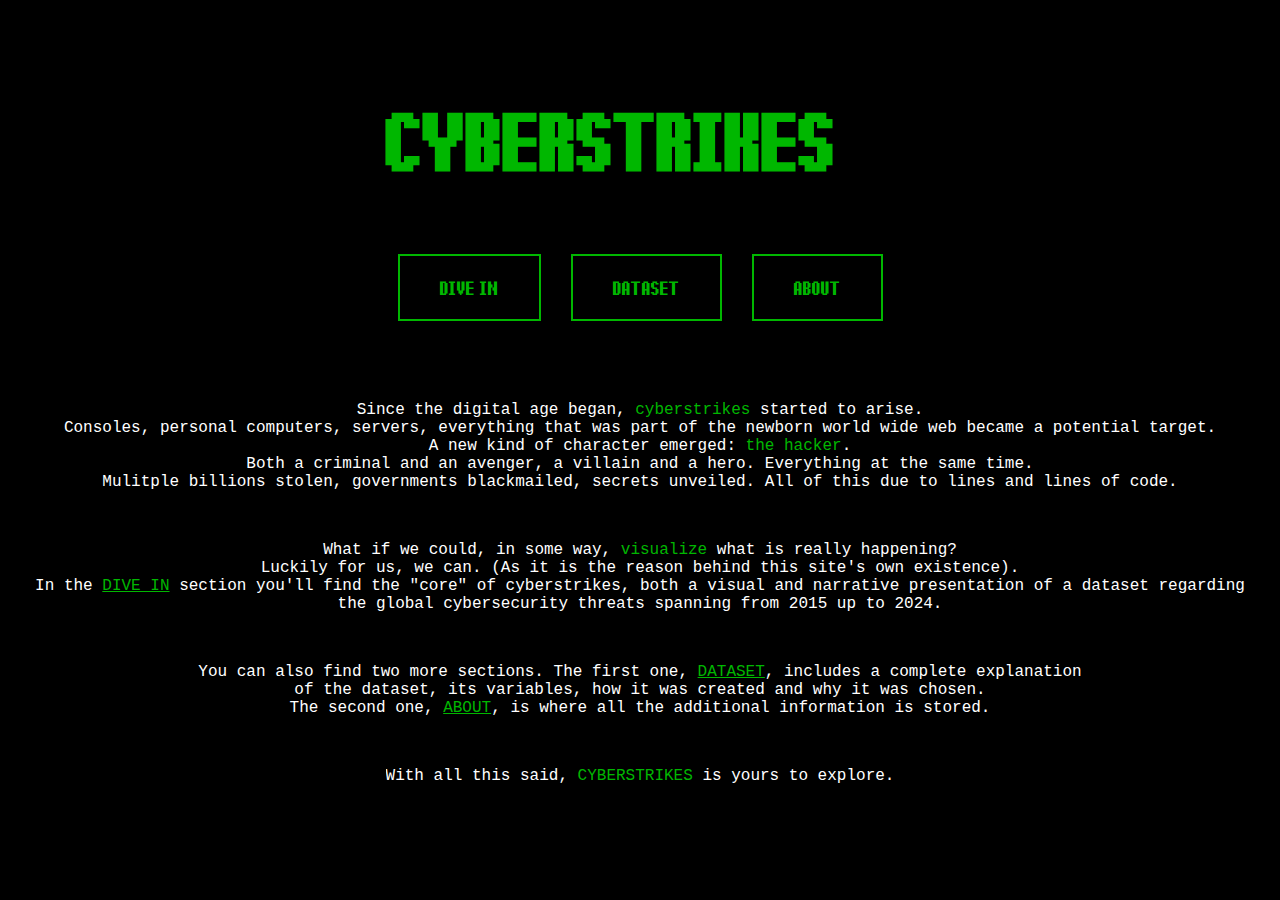
<file: index.html>
<!DOCTYPE html>​
<html>​

<head>​
    <link rel="stylesheet" href="Stile.css">
</head>​

<body>​
<h1>
    <a href="PaginaDH.html" class="title-link">
    CYBERSTRIKES<span class="dot">.</span><span class="dot">.</span><span class="dot">.</span>
    </a>
</h1>

<div class="menu-container">
    <a href="DiveIn.html" class="box">DIVE IN</a>
    
    <a href="Dataset.html" class="box">DATASET</a>
    
    <a href="About.html" class="box">ABOUT</a>
</div>

<div class="top">
    <p class="typewriter"> Since the digital age began, <span id="evidenzia">cyberstrikes</span> started to arise. <br>
     Consoles, personal computers, servers, everything that was part of the newborn world wide web became a potential target. <br>
     A new kind of character emerged: <span id="evidenzia">the hacker</span>. <br>
     Both a  criminal and an avenger, a villain and a hero. Everything at the same time. <br>
     Mulitple billions stolen, governments blackmailed, secrets unveiled. All of this due to lines and lines of code. </p>
</div>

<div class="margin">
    <p class="typewriter"> What if we could, in some way, <span id="evidenzia">visualize</span> what is really happening? <br>
     Luckily for us, we can. (As it is the reason behind this site's own existence). <br>
     In the <a href="DiveIn.html" id="evidenzia"> DIVE IN</a> section you'll find the "core" of cyberstrikes, both a visual and narrative presentation of a dataset regarding <br> 
     the global cybersecurity threats spanning from 2015 up to 2024.</p>
</div>

<div class="margin">
    <p class="typewriter"> You can also find two more sections. The first one, <a href="Dataset.html" id="evidenzia"> DATASET</a>, includes a complete explanation <br>
     of the dataset, its variables, how it was created and why it was chosen. <br>
     The second one, <a href="About.html" id="evidenzia"> ABOUT</a>, is where all the additional information is stored.</p>
</div>

<div class="margin">
    <p class="typewriter"> With all this said, <span id="evidenzia"> CYBERSTRIKES</span> is yours to explore.</p>
</div>

<script>
    const links = document.querySelectorAll('a');

    links.forEach(link => {
        link.addEventListener('click', function(e) {
        
            if(this.hostname === window.location.hostname && this.getAttribute('href').charAt(0) !== '#') {
                e.preventDefault();
                const destinazione = this.href;

                
                document.body.classList.add('system-failure');

                
                setTimeout(() => {
                    window.location.href = destinazione;
                }, 800);
            }
        });
    });
</script>
</body>
</html>
</file>
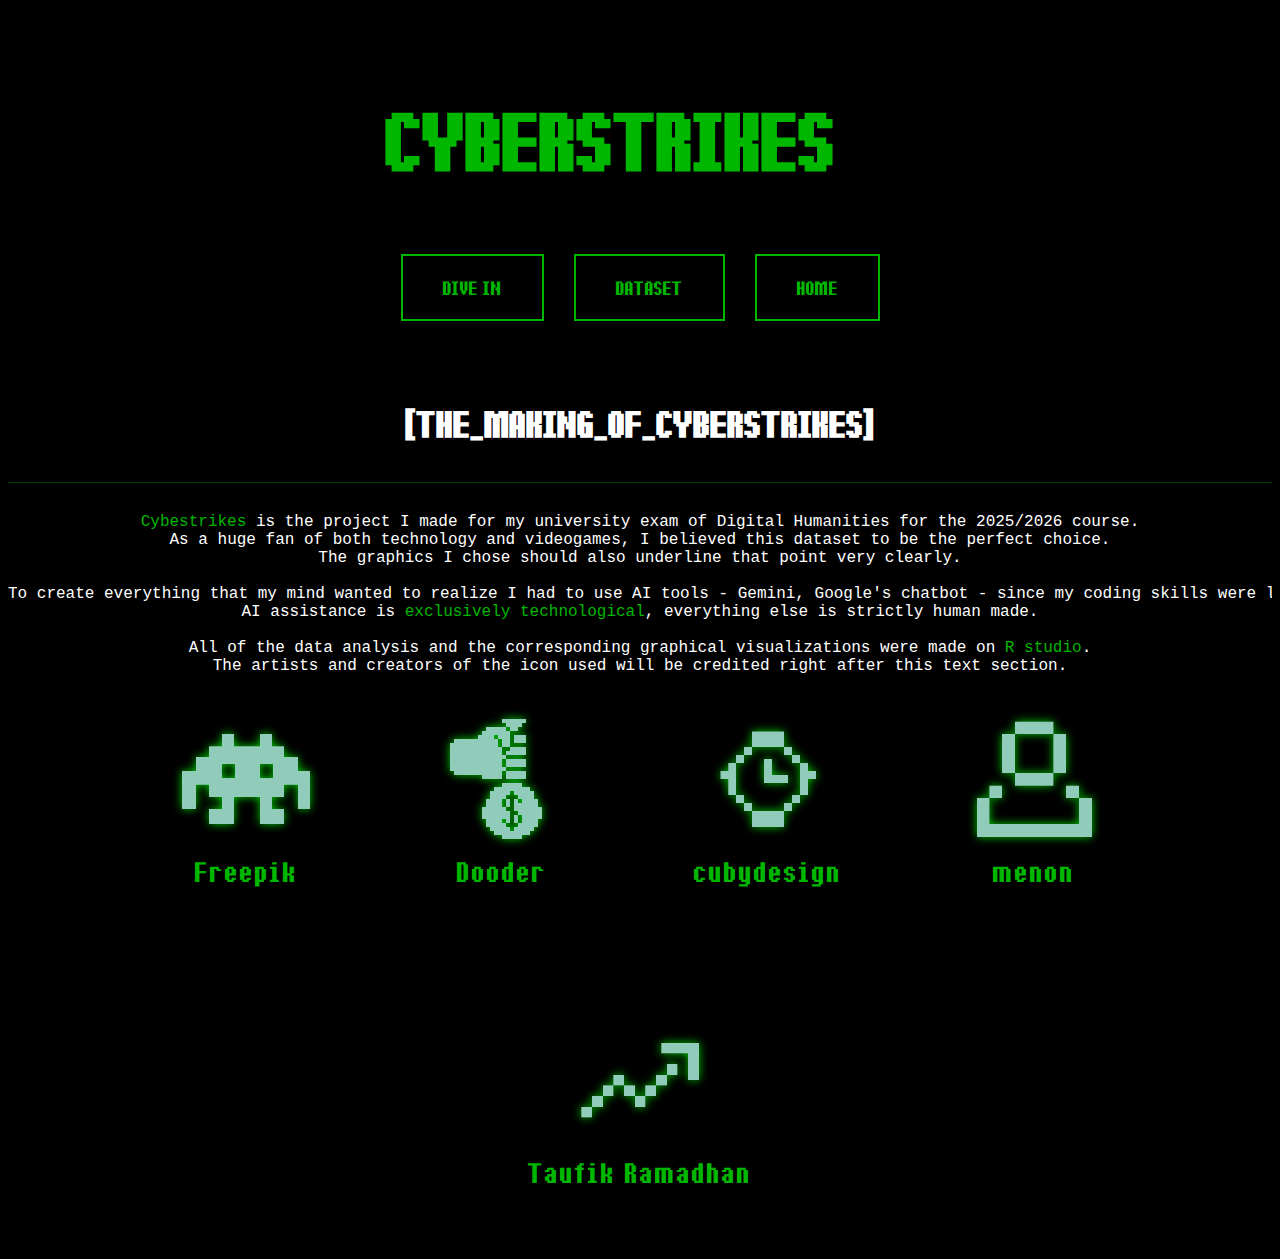
<file: About.html>
<!DOCTYPE html>​
<html>​

<head>​
    <link rel="stylesheet" href="Stile.css">
</head>​

<body>​
<h1>
    <a href="index.html" class="title-link">
    CYBERSTRIKES<span class="dot">.</span><span class="dot">.</span><span class="dot">.</span>
    </a>
</h1>

<div class="menu-container">
    <a href="DiveIn.html" class="box">DIVE IN</a>
    
    <a href="Dataset.html" class="box">DATASET</a>
    
    <a href="index.html" class="box">HOME</a>
</div>

<div class="section-title">
    <h2>[THE_MAKING_OF_CYBERSTRIKES]</h2>
</div>

<div class="top">
    <p class="typewriter"> <span id="evidenzia">Cybestrikes</span> is the project I made for my university exam of Digital Humanities for the 2025/2026 course. <br>
        As a huge fan of both technology and videogames, I believed this dataset to be the perfect choice. <br>
        The graphics I chose should also underline that point very clearly. <br><br>
        To create everything that my mind wanted to realize I had to use AI tools - Gemini, Google's chatbot -  since my coding skills were lacking. <br>
        AI assistance is <span id="evidenzia"> exclusively technological</span>, everything else is strictly human made. <br><br>
        All of the data analysis and the corresponding graphical visualizations were made on <span id="evidenzia"> R studio</span>. <br>
        The artists and creators of the icon used will be credited right after this text section. <br> </p>
</div>

<div class="icon-links-container">
    <a href="https://www.flaticon.com/free-icons/alien" class="icon-link">
        <img src="Icons/alien-space-character-of-pixels-for-a-game.png" alt="Icona 1" class="pixel-nav-icon">
        <span class="icon-label">Freepik</span>
    </a>
    
    <a href="https://www.flaticon.com/free-icons/pixel" class="icon-link">
        <img src="Icons/money-bag (2).png" alt="Icona 2" class="pixel-nav-icon">
        <span class="icon-label">Dooder</span>
    </a>
    
    <a href="https://www.flaticon.com/free-icons/pixels" class="icon-link">
        <img src="Icons/clock.png" alt="Icona 3" class="pixel-nav-icon">
        <span class="icon-label">cubydesign</span>
    </a>
    
    <a href="https://www.flaticon.com/free-icons/pixel" class="icon-link">
        <img src="Icons/person.png" alt="Icona 4" class="pixel-nav-icon">
        <span class="icon-label">menon</span>
    </a>
    
    <a href="https://www.flaticon.com/free-icons/pixel" class="icon-link">
        <img src="Icons/up-arrow.png" alt="Icona 5" class="pixel-nav-icon">
        <span class="icon-label">Taufik Ramadhan</span>
    </a>
</div>

<script>
    const links = document.querySelectorAll('a');

    links.forEach(link => {
        link.addEventListener('click', function(e) {
        
            if(this.hostname === window.location.hostname && this.getAttribute('href').charAt(0) !== '#') {
                e.preventDefault();
                const destinazione = this.href;

                
                document.body.classList.add('system-failure');

                
                setTimeout(() => {
                    window.location.href = destinazione;
                }, 800);
            }
        });
    });
</script>
</body>

</html>
</file>
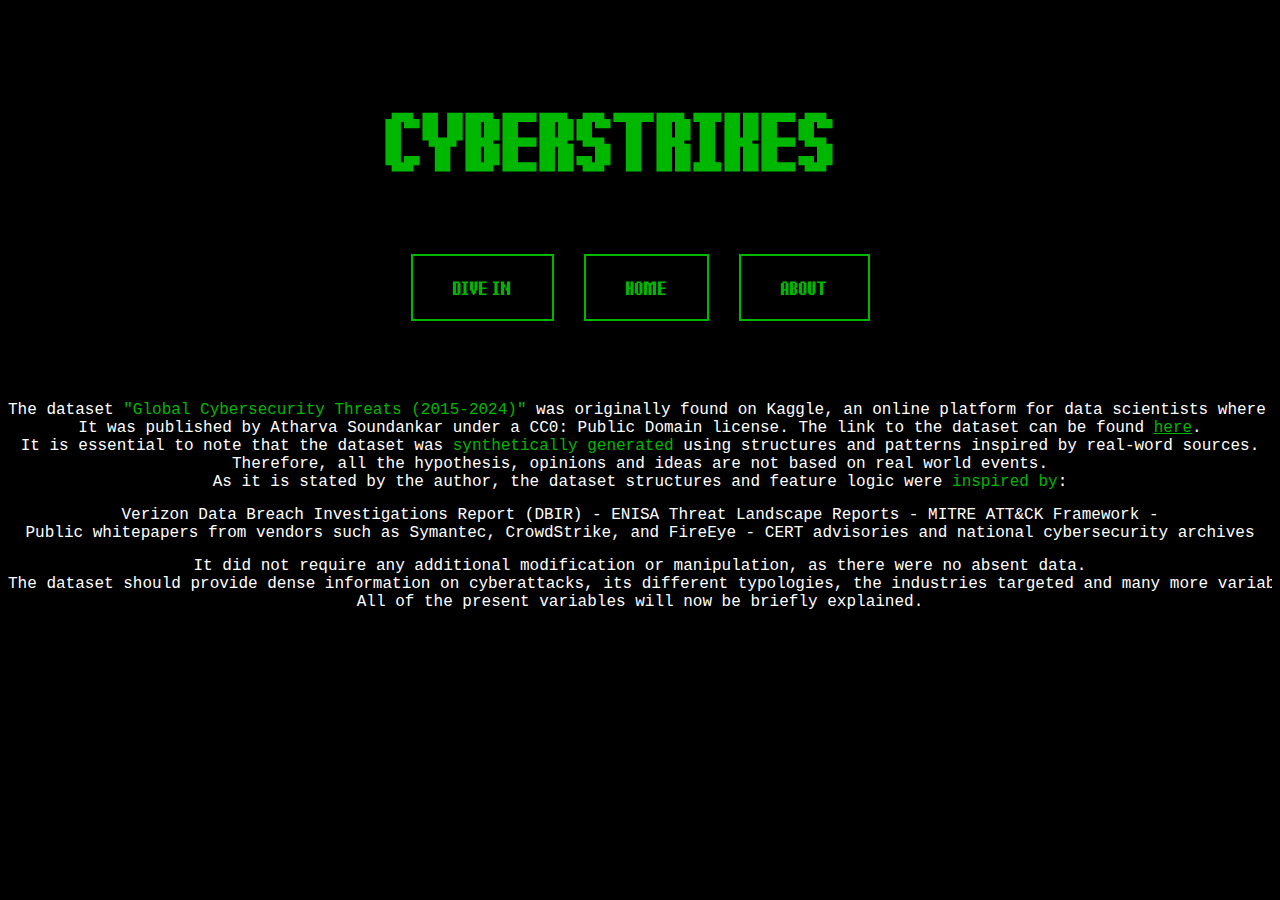
<file: Dataset.html>
<!DOCTYPE html>​
<html>

<head>​
    <link rel="stylesheet" href="Stile.css">
</head>​

<body>​
<h1>
    <a href="PaginaDH.html" class="title-link">
    CYBERSTRIKES<span class="dot">.</span><span class="dot">.</span><span class="dot">.</span>
    </a>
</h1>

<div class="menu-container">
    <a href="DiveIn.html" class="box">DIVE IN</a>
    
    <a href="index.html" class="box">HOME</a>
    
    <a href="About.html" class="box">ABOUT</a>
</div>

<div class="top">
    <p class="typewriter"> The dataset <span id="evidenzia"> "Global Cybersecurity Threats (2015-2024)"</span> was originally
        found on Kaggle, an online platform for data scientists where dataset are shared and debated. <br>
        It was published by Atharva Soundankar under a CC0: Public Domain license. 
        The link to the dataset can be found <a href="https://www.kaggle.com/datasets/atharvasoundankar/global-cybersecurity-threats-2015-2024" id="evidenzia"> here</a>. <br>
        It is essential to note that the dataset was <span id="evidenzia"> synthetically generated </span> using structures and patterns inspired by real-word sources. <br>
        Therefore, all the hypothesis, opinions and ideas are not based on real world events. <br>
        As it is stated by the author, the dataset structures and feature logic were <span id="evidenzia"> inspired by</span>: 
    </p>
</div>

<div style="margin-top: 15px; margin-bottom: 15px;">
    <p class="typewriter"> Verizon Data Breach Investigations Report (DBIR) - ENISA Threat Landscape Reports - MITRE ATT&CK Framework - <br>
        Public whitepapers from vendors such as Symantec, CrowdStrike, and FireEye - CERT advisories and national cybersecurity archives</p>
</div>

<div class="top">
    <p class="typewriter"> It did not require any additional modification or manipulation, as there were no absent data. <br>
        The dataset should provide dense information on cyberattacks, its different typologies, the industries targeted and many more variables. <br>
        All of the present variables will now be briefly explained. </p>
</div>

<div class="glossary-grid">
    
    <div class="word-item">
        COUNTRY
        <span class="popup"> The country in which the attack occurred. <br>
        Those are: Australia, Brazil, China, France, Germany, India, Japan, Russia, UK and USA.</span>
    </div>

    <div class="word-item">
        YEAR
        <span class="popup"> The year in which the attack occurred, ranging from 2015 up to 2024.</span>
    </div>

    <div class="word-item">
        ATTACK TYPE
        <span class="popup"> What method of attack was used. 
        Those can be: DDoS, Malware, Man-in-the-Middle, Phishing, Ransomware, SQL Injection.</span>
    </div>

    <div class="word-item">
        TARGET INDUSTRY
        <span class="popup">The industry the attack was directed to. 
        Those are: Banking, Education, Government, Healthcare, IT, Retail and Telecommunications.</span>
    </div>

    <div class="word-item">
        FINANCIAL LOSS
        <span class="popup"> The estimated financial loss in millions. 
            In can range between 0.5 and 100 millions.</span>
    </div>

    <div class="word-item">
        AFFECTED USERS
        <span class="popup"> The number of affected users. From 424 up to 1 million.</span>
    </div>

    <div class="word-item">
        ATTACK SOURCE
        <span class="popup"> The origin of the attack. It can be: Hacker group,
            Insider, Nation-state and Unknown. 
        </span>
    </div>

    <div class="word-item">
        SECURITY VULNERABILITY
        <span class="popup"> The vunlerability of the system exploited.
            It can be: Social Engineering, Unpatched Software, Weak Passwords, Zero-day.
        </span>
    </div>

    <div class="word-item">
        DEFENSE MECHANISM
        <span class="popup"> The cyberdefense strategy applied against the attack.
            Those are: AI-based Detection, Antivirus, Encryption, Firewall and VPN.
        </span>
    </div>

    <div class="word-item">
        RESOLUTION TIME
        <span class="popup"> The time, expressed in hours, it took to solve the problem. 
            It can range from 1 up to 72 hours. </span>
    </div>

</div>

<script>
    const links = document.querySelectorAll('a');

    links.forEach(link => {
        link.addEventListener('click', function(e) {
        
            if(this.hostname === window.location.hostname && this.getAttribute('href').charAt(0) !== '#') {
                e.preventDefault();
                const destinazione = this.href;

                
                document.body.classList.add('system-failure');

                
                setTimeout(() => {
                    window.location.href = destinazione;
                }, 800);
            }
        });
    });
</script>
</body>

</html>
</file>
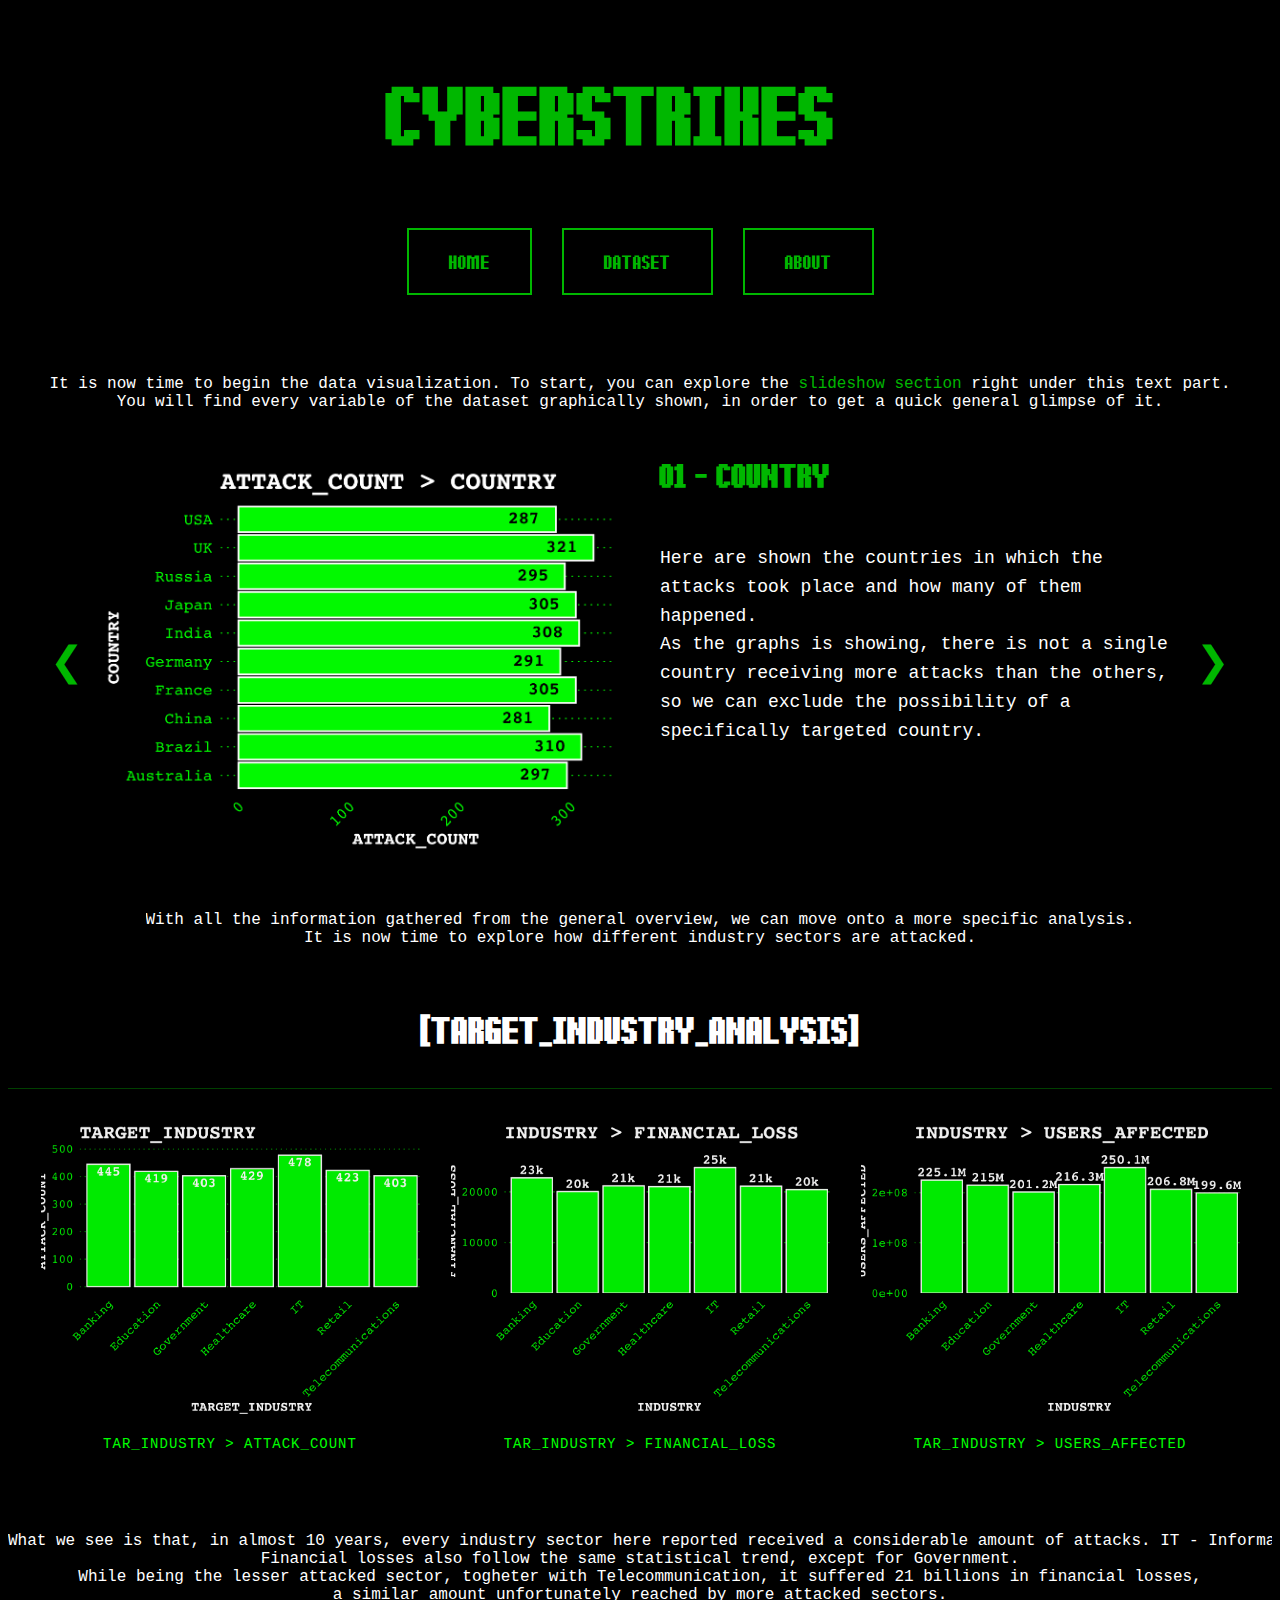
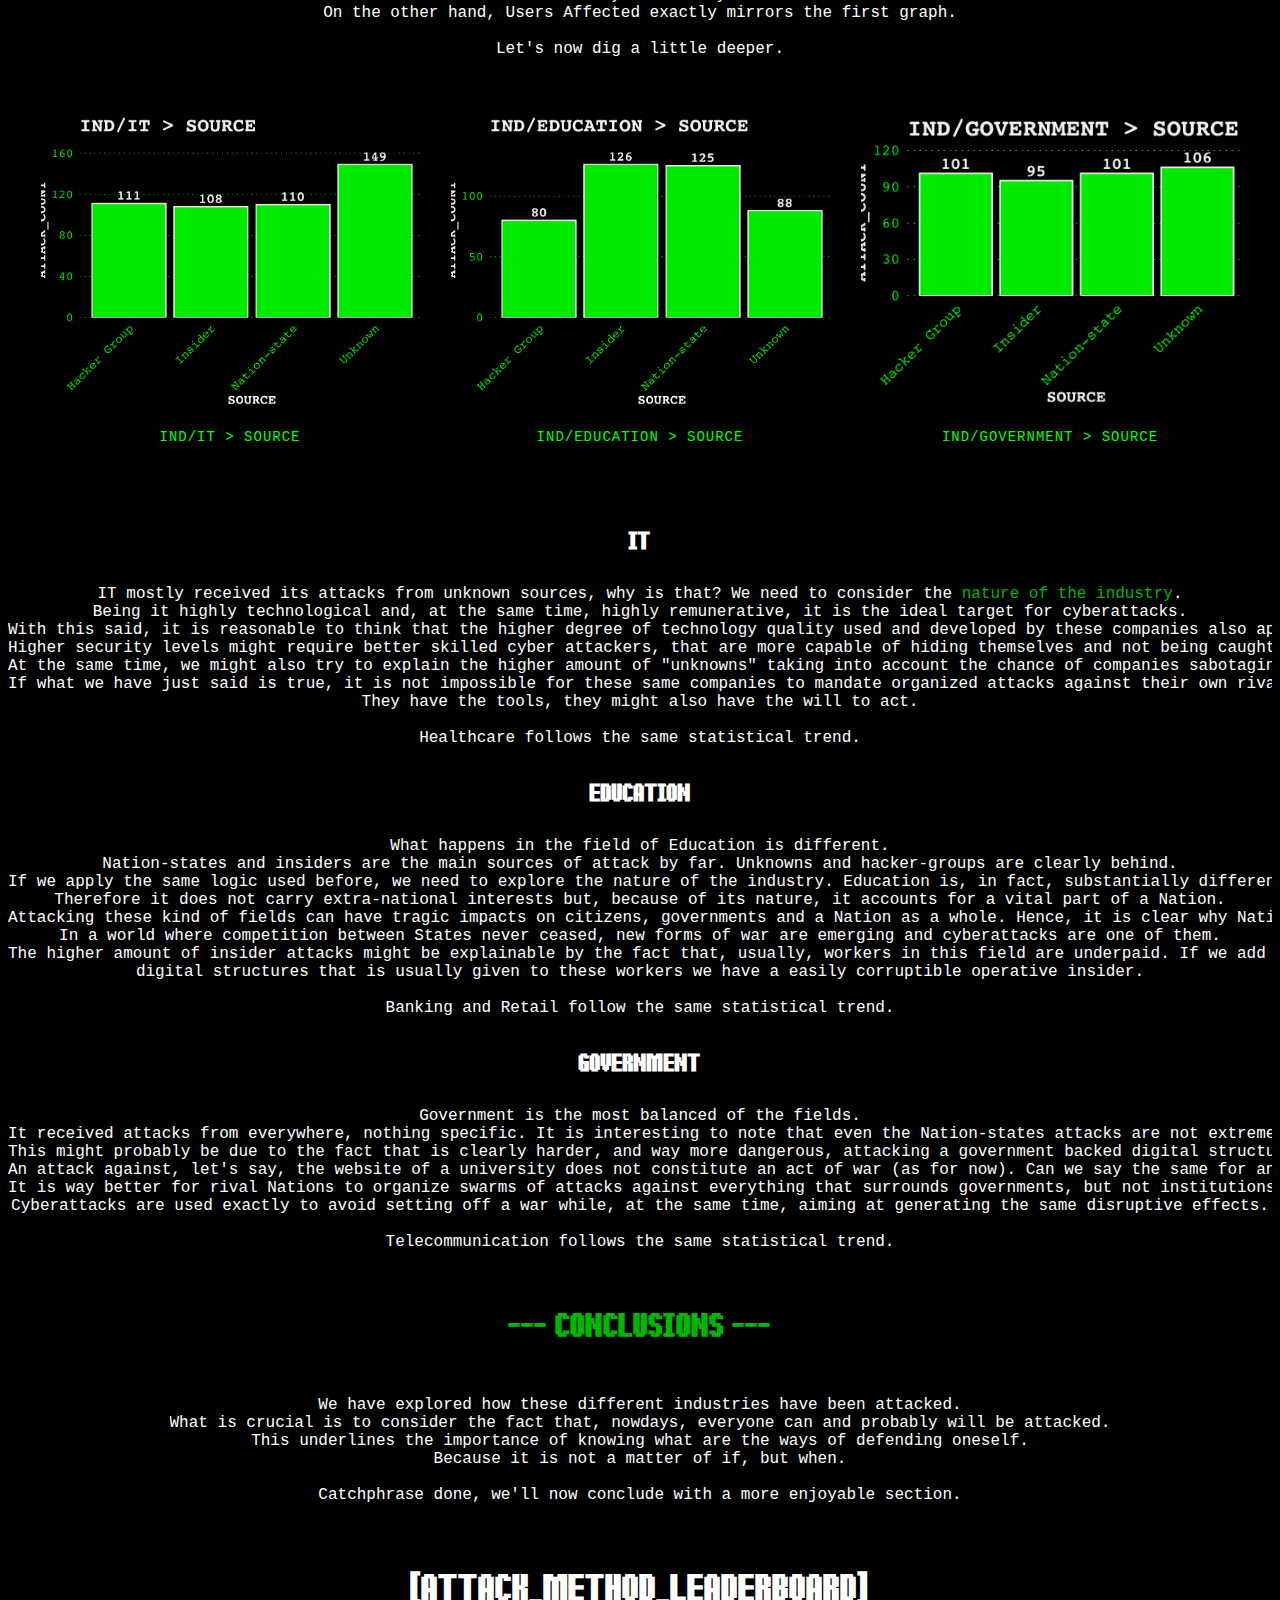
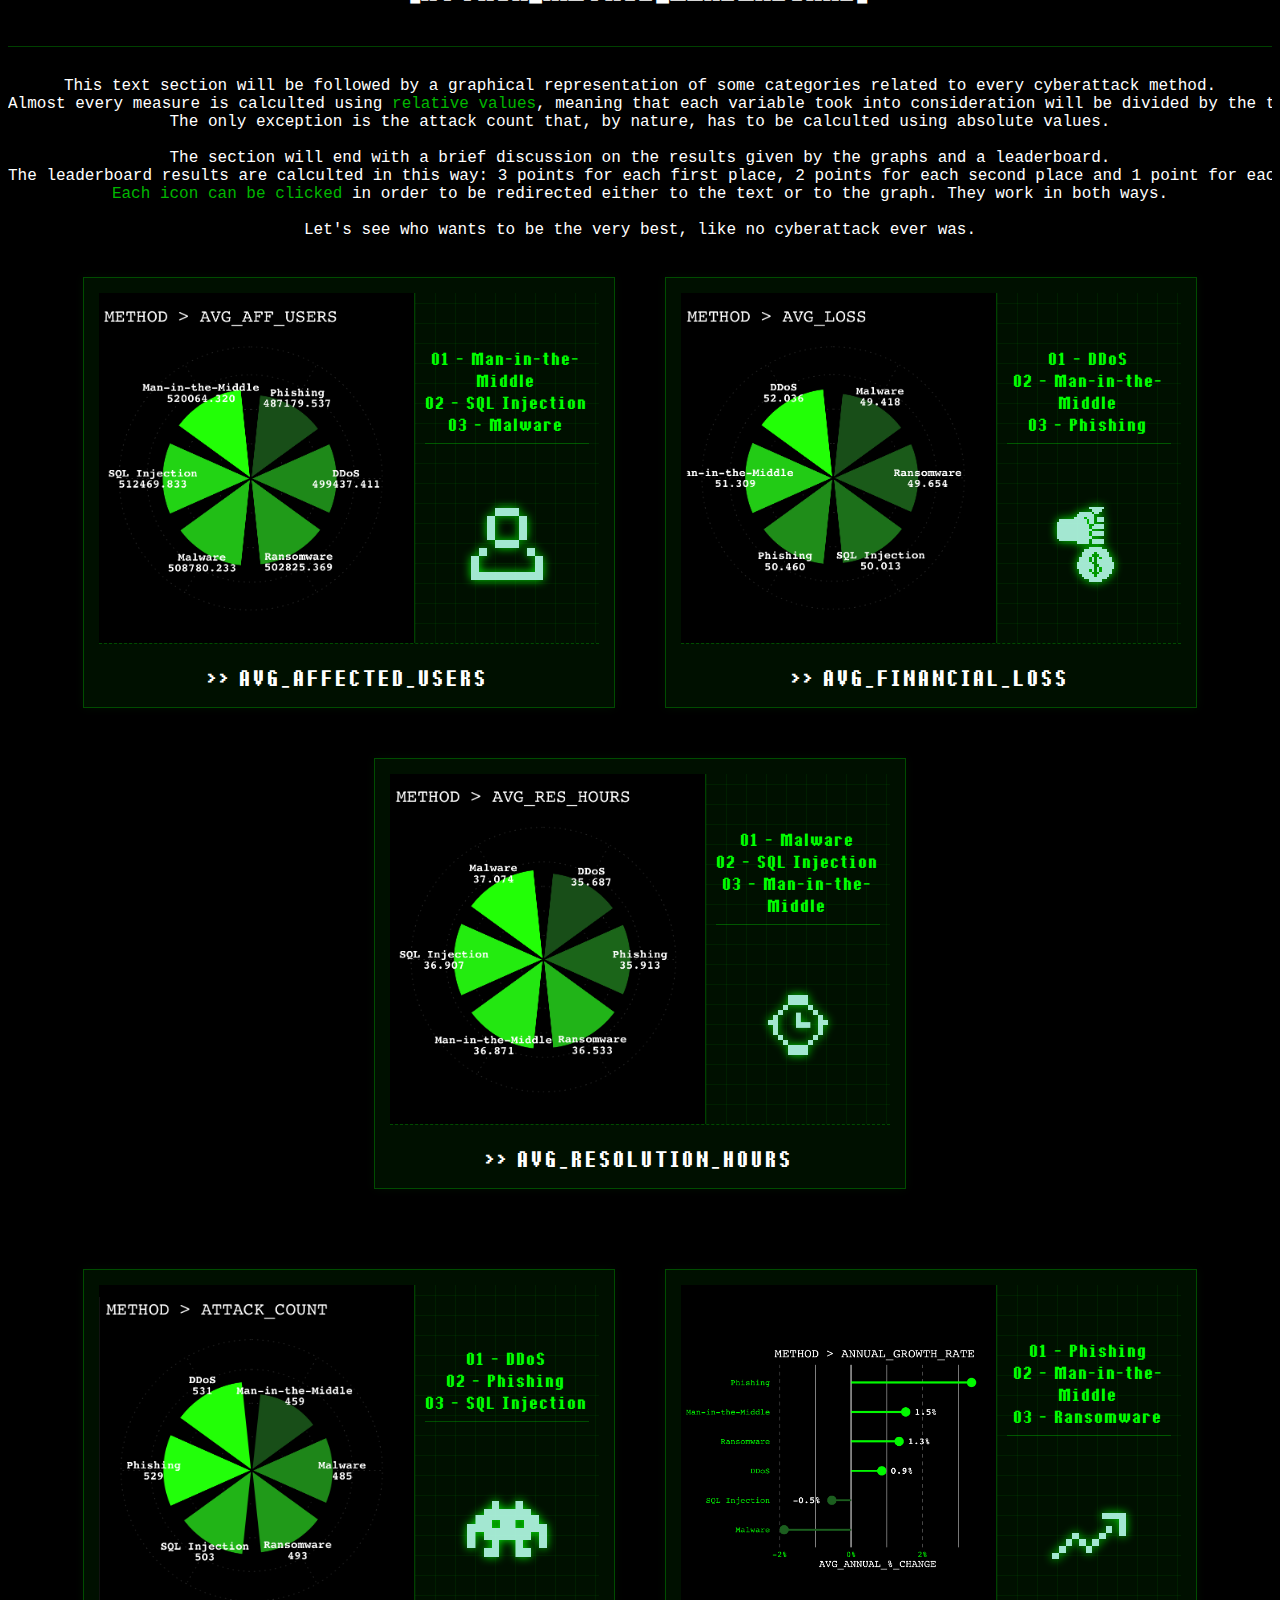
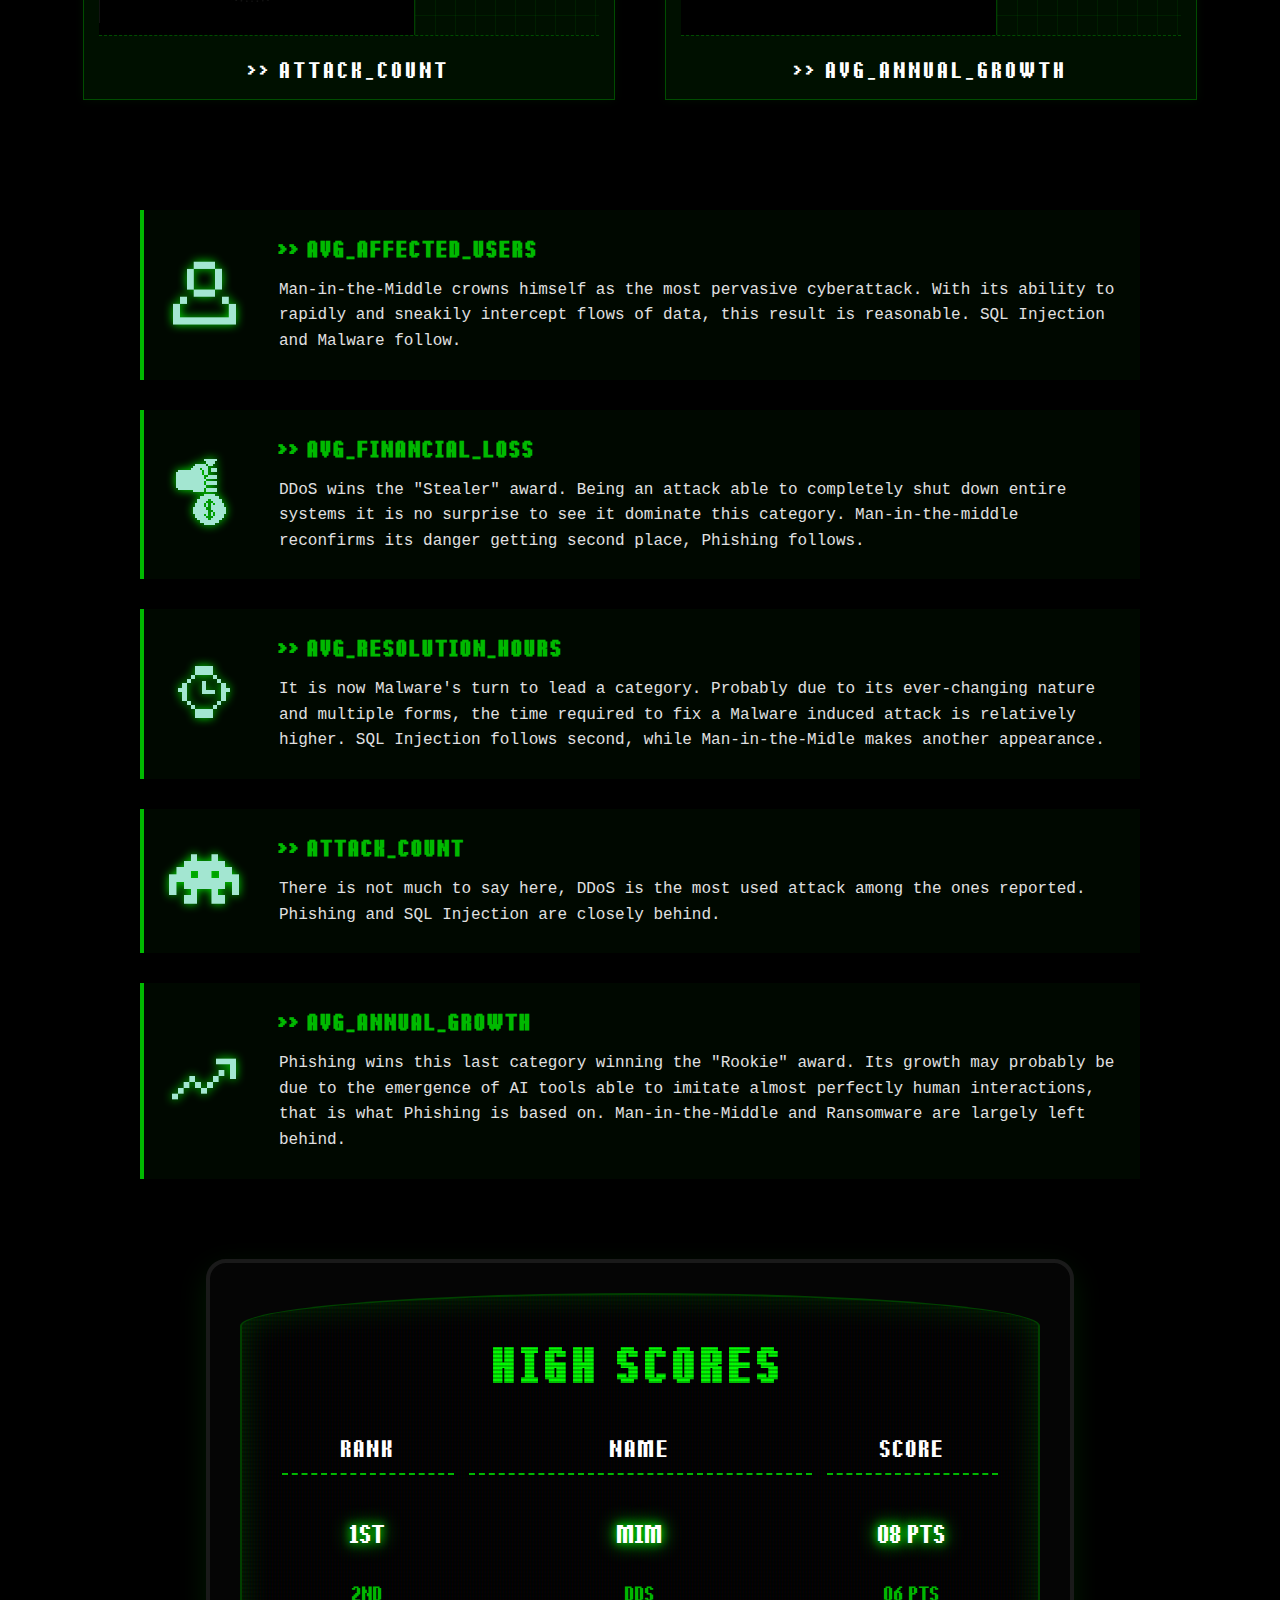
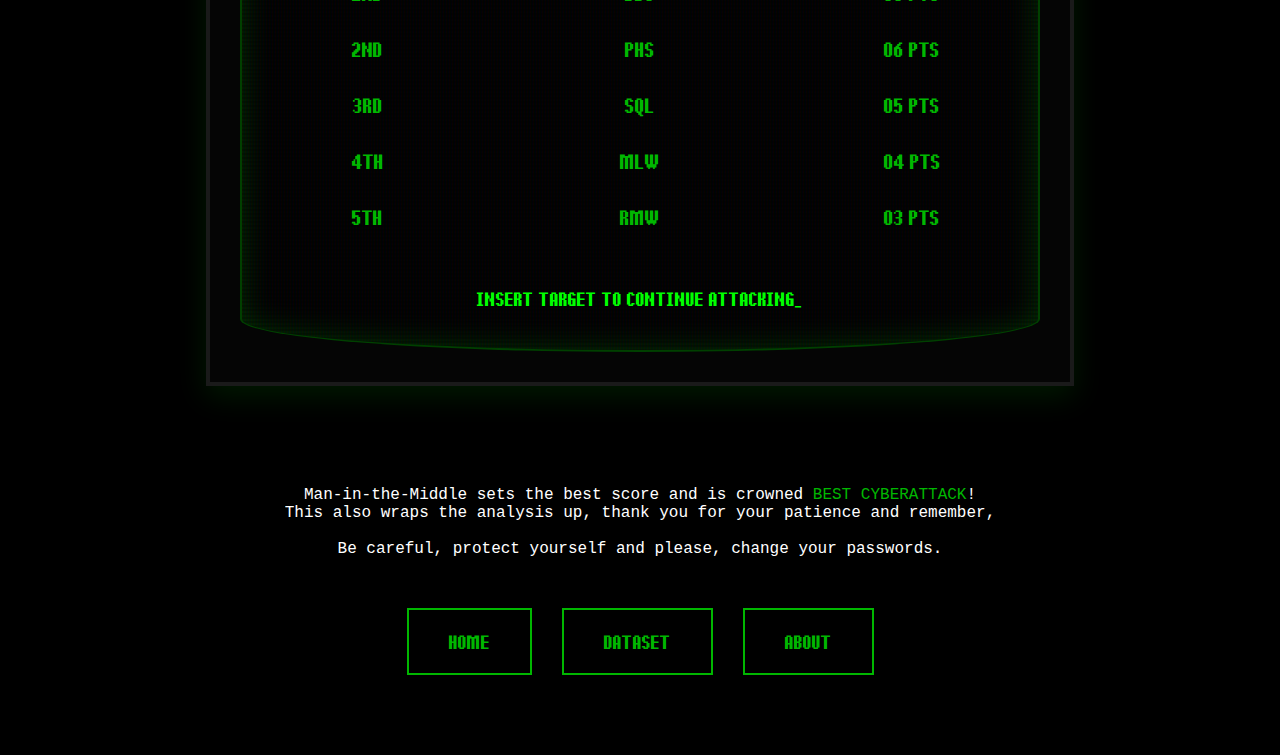
<file: DiveIn.html>
<!DOCTYPE html>
<html>

<head>
    <link rel="stylesheet" href="Stile.css">
</head>

<body>
<h1>
    <a href="PaginaDH.html" class="title-link">
    CYBERSTRIKES<span class="dot">.</span><span class="dot">.</span><span class="dot">.</span>
    </a>
</h1>

<div class="menu-container">
    <a href="PaginaDH.html" class="box">HOME</a>
    
    <a href="Dataset.html" class="box">DATASET</a>
    
    <a href="About.html" class="box">ABOUT</a>
</div>

<div class="top">
    <p class="typewriter"> It is now time to begin the data visualization. To start, you can explore the <span id="evidenzia"> slideshow section </span> right under this text part. <br>
    You will find every variable of the dataset graphically shown, in order to get a quick general glimpse of it. </p>
</div>

<div class="carousel-container">
    
    <button class="nav-btn prev-btn" onclick="changeSlide(-1)">&#10094;</button>

    <div class="slide active-slide">
        <div class="slide-content">
            <div class="chart-box">
                <img src="Graphs/Rplot - Country.png" alt="COUNTRY">
            </div>
            <div class="text-box">
                <h2 class="slide-title">01 - COUNTRY</h2>
                <p>
                    <br> Here are shown the countries in which the attacks took place and how many of them happened. <br> 
                    As the graphs is showing, there is not a single country receiving more attacks than the others, so we can exclude the possibility of a specifically targeted country.
                </p>
            </div>
        </div>
    </div>

    <div class="slide">
        <div class="slide-content">
            <div class="chart-box">
                <img src="Graphs/Rplot - Year.png" alt="YEAR">
            </div>
            <div class="text-box">
                <h2 class="slide-title">02 - YEAR</h2>
                <p>
                    <br> Quite simple, here are catalogued all of the reported attacks that happened in a specific year. Everything is balanced, except for a notable reduction in 2019 that quickly rose back in 2020.
                </p>
            </div>
        </div>
    </div>

    <div class="slide">
        <div class="slide-content">
            <div class="chart-box">
                <img src="Graphs/Rplot - Method.png" alt="METHOD">
            </div>
            <div class="text-box">
                <h2 class="slide-title">03 - METHOD</h2>
                <p>
                    <br> The <span class="interactive-word"> DDoS <span class="popup"> Distributed Denial of Service: an attempt to interfere with the normal operations
                         of an online service by overwhelming it with repeated automated requests for data from multiple sources. </span></span>, <span class="interactive-word"> Phishing <span class="popup">
                         The practice of tricking Internet users into revealing personal or confidential information which can then be used illicitly. </span></span>, and <span class="interactive-word"> 
                         SQL Injection <span class="popup"> A code injection technique used to attack data-driven applications, in which malicious SQL statements are inserted into an entry field for execution. 
                         </span></span> are clearly the favorites. <br> 
                         <span class="interactive-word"> Ransomware <span class="popup"> Malware that requires the victim to pay a ransom to access encrypted files. </span></span>, 
                         <span class="interactive-word"> Malware <span class="popup"> Malicious software designed to interfere with a computer's normal functioning. </span></span>
                          and <span class="interactive-word"> Man-in-the-Middle <span class="popup"> Cyberattack where the attacker secretly relays and possibly alters the communications between 
                         two parties who believe that they are directly communicating with each other, where in actuality the attacker has inserted themselves between the two user parties. </span></span> 
                         are still "valid" and widely used alternatives.
                </p>
            </div>
        </div>
    </div>

    <div class="slide">
        <div class="slide-content">
            <div class="chart-box">
                <img src="Graphs/Rplot - TarIndustry.png" alt="INDUSTRY">
            </div>
            <div class="text-box">
                <h2 class="slide-title">04 - TARGET INDUSTRY</h2>
                <p>
                    <br> It does not surprise that IT is the most attacked industry sector, as they manage and work within the same ambient in which the cyberattacks are born and made.
                </p>
            </div>
        </div>
    </div>

    <div class="slide">
        <div class="slide-content">
            <div class="chart-box">
                <img src="Graphs/Rplot - Financial.png" alt="FINANCIAL">
            </div>
            <div class="text-box">
                <h2 class="slide-title">05 - FINANCIAL LOSS</h2>
                <p>
                    <br> Here we can graphically see the economical impact of every attack reported. As it is shown, cyberattacks' danger can vary, but they still are, on average, able to wreak 
                    significant economical havoc. <br> The general mean accounts for 50.50 millions.
                </p>
            </div>
        </div>
    </div>

    <div class="slide">
        <div class="slide-content">
            <div class="chart-box">
                <img src="Graphs/Rplot - AffUsers.png" alt="USERS">
            </div>
            <div class="text-box">
                <h2 class="slide-title">06 - AFFECTED USERS</h2>
                <p>
                    <br> Even though the graph is not really readable, what we can deduce is that, just like the financial losses, cyberattacks' impact and danger can vary. <br> The general mean is 504684 users affected.
                </p>
            </div>
        </div>
    </div>

    <div class="slide">
        <div class="slide-content">
            <div class="chart-box">
                <img src="Graphs/Rplot - Source.png" alt="SOURCE">
            </div>
            <div class="text-box">
                <h2 class="slide-title">07 - SOURCE</h2>
                <p>
                    <br> This graphs is reporting the source of each reported attack. What we see, and I believe to be quite interesting, is the fact that the main origin of these attacks is, at 
                    least in this dataset, national. Nation-states are mandating silent and stealthy cyberattacks in order to reinforce their own national interests, something that might resemble the operational 
                    tactics of Cold War.
                </p>
            </div>
        </div>
    </div>

    <div class="slide">
        <div class="slide-content">
            <div class="chart-box">
                <img src="Graphs/Rplot - VulnUsed.png" alt="VULNERABILITY">
            </div>
            <div class="text-box">
                <h2 class="slide-title">08 - VULNERABILITY USED</h2>
                <p>
                    <br> Here we can observe what kind of security vunlerability was used by the attackers to carry out their attack. <span class="interactive-word"> Zero-day <span class="popup"> Vulnerability 
                    or security hole in a computer system unknown to its developers or anyone capable of mitigating it. </span></span> is, reasonably, the most exploited. Weak Passwords hold a huge portion of 
                    the count, underlining the importance of keeping safe something so often neglected.
                </p>
            </div>
        </div>
    </div>

    <div class="slide">
        <div class="slide-content">
            <div class="chart-box">
                <img src="Graphs/Rplot - DefMech.png" alt="DEFENSE">
            </div>
            <div class="text-box">
                <h2 class="slide-title">09 - DEFENSE MECHANISM</h2>
                <p>
                    <br> The defense mechanism used are all quite balanced, but every reported attack only accounted for one single defense mechanism. This is quite improbable as, usually, multiple defense mechanism
                    are set up and used at the same time, creating a multi-layered defense system.
                </p>
            </div>
        </div>
    </div>

    <div class="slide">
        <div class="slide-content">
            <div class="chart-box">
                <img src="Graphs/Rplot - ResTime.png" alt="RESOLUTION">
            </div>
            <div class="text-box">
                <h2 class="slide-title">10 - RESOLUTION TIME</h2>
                <p>
                    <br> Resolution time is one of the most variable value that we've seen in the whole dataset. Values are not equally balanced, as there are many highs and lows. <br> The general mean is 36.47 hours.
                </p>
            </div>
        </div>
    </div>

    <button class="nav-btn next-btn" onclick="changeSlide(1)">&#10095;</button>

</div>

<div class="top"> 
    <p class="typewriter"> With all the information gathered from the general overview, we can move onto a more specific analysis. <br> It is now time to explore how different industry sectors are attacked. </p>
</div>

<div class="section-title">
    <h2>[TARGET_INDUSTRY_ANALYSIS]</h2>
</div>

<div class="static-gallery">
    <div class="gallery-item">
        <div class="image-frame">
            <img src="Graphs/Rplot - TarIndustry2.png" alt="Ind1">
        </div>
        <div class="img-caption">TAR_INDUSTRY > ATTACK_COUNT</div>
    </div>

    <div class="gallery-item">
        <div class="image-frame">
            <img src="Graphs/Rplot - IndFinancialShort.png" alt="Ind2">
        </div>
        <div class="img-caption">TAR_INDUSTRY > FINANCIAL_LOSS</div>
    </div>

    <div class="gallery-item">
        <div class="image-frame">
            <img src="Graphs/Rplot - IndUsersShort.png" alt="Ind3">
        </div>
        <div class="img-caption">TAR_INDUSTRY > USERS_AFFECTED</div>
    </div>
</div>

<div class="top">
    <p class="typewriter"> What we see is that, in almost 10 years, every industry sector here reported received a considerable amount of attacks. IT - Information technology - leads the leaderboard. <br>
    Financial losses also follow the same statistical trend, except for Government. <br> While being the lesser attacked sector, togheter with Telecommunication, it suffered 21 billions in financial losses, <br>
    a similar amount unfortunately reached by more attacked sectors. <br> On the other hand, Users Affected exactly mirrors the first graph. <br> <br>
    Let's now dig a little deeper. <br> <br><br><br></p>
</div>

<div class="static-gallery">
    <div class="gallery-item">
        <div class="image-frame">
            <img src="Graphs/Rplot - ItSource.png" alt="Ind1">
        </div>
        <div class="img-caption">IND/IT > SOURCE</div>
    </div>

    <div class="gallery-item">
        <div class="image-frame">
            <img src="Graphs/Rplot - EducationSource.png" alt="Ind2">
        </div>
        <div class="img-caption">IND/EDUCATION > SOURCE</div>
    </div>

    <div class="gallery-item">
        <div class="image-frame">
            <img src="Graphs/Rplot - GovernmentSource.png" alt="Ind3">
        </div>
        <div class="img-caption">IND/GOVERNMENT > SOURCE</div>
    </div>

</div>

<div class="minititle">
    <h3>IT</h3>
</div>

<div class="top">
    <p class="typewriter"> IT mostly received its attacks from unknown sources, why is that? We need to consider the <span id="evidenzia"> nature of the industry</span>. <br>
        Being it highly technological and, at the same time, highly remunerative, it is the ideal target for cyberattacks. <br>
        With this said, it is reasonable to think that the higher degree of technology quality used and developed by these companies also applies to their security levels. <br> 
        Higher security levels might require better skilled cyber attackers, that are more capable of hiding themselves and not being caught. <br>
        At the same time, we might also try to explain the higher amount of "unknowns" taking into account the chance of companies sabotaging each others. <br>
        If what we have just said is true, it is not impossible for these same companies to mandate organized attacks against their own rivals. <br>
        They have the tools, they might also have the will to act. <br><br>
        Healthcare follows the same statistical trend.
</div>

<div class="minititle">
    <h3>EDUCATION</h3>
</div>

<div class="top"> 
    <p class="typewriter"> What happens in the field of Education is different. <br>
        Nation-states and insiders are the main sources of attack by far. Unknowns and hacker-groups are clearly behind. <br>
        If we apply the same logic used before, we need to explore the nature of the industry. Education is, in fact, substantially different. It is, mainly, a <span id="evidenzia"> public field</span>.<br>
        Therefore it does not carry extra-national interests but, because of its nature, it accounts for a vital part of a Nation. <br>
        Attacking these kind of fields can have tragic impacts on citizens, governments and a Nation as a whole. Hence, it is clear why Nation-states attacks are so high. <br>
        In a world where competition between States never ceased, new forms of war are emerging and cyberattacks are one of them. <br>
        The higher amount of insider attacks might be explainable by the fact that, usually, workers in this field are underpaid. If we add on top of this the general access to <br>
        digital structures that is usually given to these workers we have a easily corruptible operative insider. <br><br>
        Banking and Retail follow the same statistical trend.
    </p>
</div>

<div class="minititle">
    <h3>GOVERNMENT</h3>
</div>

<div class="top"> 
    <p class="typewriter"> Government is the most balanced of the fields. <br>
        It received attacks from everywhere, nothing specific. It is interesting to note that even the Nation-states attacks are not extremely high. <br>
        This might probably be due to the fact that is clearly harder, and way more dangerous, attacking a government backed digital structure. <br>
        An attack against, let's say, the website of a university does not constitute an act of war (as for now). Can we say the same for an attack led directly agaisnt government institutions? <br>
        It is way better for rival Nations to organize swarms of attacks against everything that surrounds governments, but not institutions themselves. <br>
        Cyberattacks are used exactly to avoid setting off a war while, at the same time, aiming at generating the same disruptive effects. <br><br>
        Telecommunication follows the same statistical trend.
    </p>
</div>

<div class="minititle">
    <h4>--- CONCLUSIONS ---</h4>
</div>

<div class="top"> 
    <p class="typewriter"> We have explored how these different industries have been attacked. <br>
        What is crucial is to consider the fact that, nowdays, everyone can and probably will be attacked. <br>
        This underlines the importance of knowing what are the ways of defending oneself. <br>
        Because it is not a matter of if, but when. <br><br>
        Catchphrase done, we'll now conclude with a more enjoyable section.
    </p>
</div>

<div class="section-title">
    <h2>[ATTACK_METHOD_LEADERBOARD]</h2>
</div>
<div class="top"> 
    <p class="typewriter"> This text section will be followed by a graphical representation of some categories related to every cyberattack method. <br>
        Almost every measure is calculted using <span id="evidenzia"> relative values</span>, meaning that each variable took into consideration will be divided by the times each attack occured. <br>
        The only exception is the attack count that, by nature, has to be calculted using absolute values. <br><br>
        The section will end with a brief discussion on the results given by the graphs and a leaderboard. <br>
        The leaderboard results are calculted in this way: 3 points for each first place, 2 points for each second place and 1 point for each third place. <br>
        <span id="evidenzia">Each icon can be clicked </span>in order to be redirected either to the text or to the graph. They work in both ways. <br><br>
        Let's see who wants to be the very best, like no cyberattack ever was. <br><br>
    </p>
</div>

<div class="charts-section">
    
    <div class="row-top">
        
        <div class="chart-card" id="chart-users">
            <div class="card-body">
                <div class="chart-img-container">
                    <img src="Graphs/Rplot - MethAffUsers.png" alt="Users Graph"> 
                </div>
                <div class="icon-container">
                    <div class="icon-text">
                        <span class="sys-value">01 - Man-in-the-Middle <br> 02 - SQL Injection <br> 03 - Malware </span>
                    </div>
                    <a href="#expl-users">
                        <img src="Icons/person.png" class="pixel-icon" alt="Person Icon">
                    </a>
                </div>
            </div>
            <div class="card-label">>> AVG_AFFECTED_USERS</div>
        </div>

        <div class="chart-card" id="chart-money">
            <div class="card-body">
                <div class="chart-img-container">
                    <img src="Graphs/Rplot - MethAvgLoss.png" alt="Financial Graph">
                </div>
                <div class="icon-container">
                    <div class="icon-text">
                        <span class="sys-value">01 - DDoS <br> 02 - Man-in-the-Middle <br> 03 - Phishing </span>
                    </div>
                    <a href="#expl-money">
                        <img src="Icons/money-bag (2).png" class="pixel-icon" alt="Money Icon">
                    </a>
                </div>
            </div>
            <div class="card-label">>> AVG_FINANCIAL_LOSS</div>
        </div>

        <div class="chart-card" id="chart-time">
            <div class="card-body">
                <div class="chart-img-container">
                    <img src="Graphs/Rplot - MethAvgResHours.png" alt="Time Graph">
                </div>
                <div class="icon-container">
                    <div class="icon-text">
                        <span class="sys-value">01 - Malware <br> 02 - SQL Injection <br> 03 - Man-in-the-Middle </span>
                    </div>
                    <a href="#expl-time">
                        <img src="Icons/clock.png" class="pixel-icon" alt="Time Icon">
                    </a>
                </div>
            </div>
            <div class="card-label">>> AVG_RESOLUTION_HOURS</div>
        </div>

    </div>

    <div class="row-bottom">
        
        <div class="chart-card" id="chart-count">
            <div class="card-body">
                <div class="chart-img-container">
                    <img src="Graphs/Rplot - MethAttackCount.png" alt="Attack Count Graph">
                </div>
                <div class="icon-container">
                    <div class="icon-text">
                    <span class="sys-value">01 - DDoS <br> 02 - Phishing <br> 03 - SQL Injection </span>
                    </div>
                    <a href="#expl-count">
                        <img src="Icons/alien-space-character-of-pixels-for-a-game.png" class="pixel-icon" alt="Alien Icon">
                    </a>
                </div>
            </div>
            <div class="card-label">>> ATTACK_COUNT</div>
        </div>

        <div class="chart-card" id="chart-growth">
            <div class="card-body">
                <div class="chart-img-container">
                    <img src="Graphs/Rplot - MethAnnualGrowth.png" alt="Growth Graph">
                </div>
                <div class="icon-container">
                    <div class="icon-text">
                    <span class="sys-value">01 - Phishing <br> 02 - Man-in-the-Middle <br> 03 - Ransomware </span>
                    </div>
                    <a href="#expl-growth">
                        <img src="Icons/up-arrow.png" class="pixel-icon" alt="Arrow Icon">
                    </a>
                </div>
            </div>
            <div class="card-label">>> AVG_ANNUAL_GROWTH</div>
        </div>

    </div>

</div>

<div class="explanations-container">
    
    <div class="explanation-row" id="expl-users">
        <div class="expl-icon-box">
            <a href="#chart-users">
                <img src="Icons/person.png" class="pixel-icon" alt="Person Icon">
            </a>
        </div>
        <div class="expl-text-box">
            <h3 class="expl-title">>> AVG_AFFECTED_USERS</h3>
            <p> Man-in-the-Middle crowns himself as the most pervasive cyberattack. With its ability to rapidly and sneakily intercept flows of data, this result is reasonable. SQL Injection and Malware follow. </p>
        </div>
    </div>

    <div class="explanation-row" id="expl-money">
        <div class="expl-icon-box">
            <a href="#chart-money">
                <img src="Icons/money-bag (2).png" class="pixel-icon" alt="Money Icon">
            </a>
        </div>
        <div class="expl-text-box">
            <h3 class="expl-title">>> AVG_FINANCIAL_LOSS</h3>
            <p> DDoS wins the "Stealer" award. Being an attack able to completely shut down entire systems it is no surprise to see it dominate this category. Man-in-the-middle reconfirms its danger getting second place, Phishing follows.</p>
        </div>
    </div>

    <div class="explanation-row" id="expl-time">
        <div class="expl-icon-box">
            <a href="#chart-time">
                <img src="Icons/clock.png" class="pixel-icon" alt="Time Icon">
            </a>
        </div>
        <div class="expl-text-box">
            <h3 class="expl-title">>> AVG_RESOLUTION_HOURS</h3>
            <p> It is now Malware's turn to lead a category. Probably due to its ever-changing nature and multiple forms, the time required to fix a Malware induced attack is relatively higher. SQL Injection follows second, while Man-in-the-Midle makes another appearance.</p>
        </div>
    </div>

    <div class="explanation-row" id="expl-count">
        <div class="expl-icon-box">
            <a href="#chart-count">
                <img src="Icons/alien-space-character-of-pixels-for-a-game.png" class="pixel-icon" alt="Alien Icon">
            </a>
        </div>
        <div class="expl-text-box">
            <h3 class="expl-title">>> ATTACK_COUNT</h3>
            <p> There is not much to say here, DDoS is the most used attack among the ones reported. Phishing and SQL Injection are closely behind.</p>
        </div>
    </div>

    <div class="explanation-row" id="expl-growth">
        <div class="expl-icon-box">
            <a href="#chart-growth">
                <img src="Icons/up-arrow.png" class="pixel-icon" alt="Arrow Icon">
            </a>
        </div>
        <div class="expl-text-box">
            <h3 class="expl-title">>> AVG_ANNUAL_GROWTH</h3>
            <p> Phishing wins this last category winning the "Rookie" award. Its growth may probably be due to the emergence of AI tools able to imitate almost perfectly human interactions, that is what Phishing is based on. Man-in-the-Middle and Ransomware are largely left behind.</p>
        </div>
    </div>

</div>

<div class="arcade-cabinet">
    <div class="arcade-screen">
        <h2 class="arcade-title">HIGH SCORES</h2>
        
        <div class="leaderboard-grid">
            <div class="grid-header">RANK</div>
            <div class="grid-header">NAME</div>
            <div class="grid-header">SCORE</div>
            
            <div class="grid-cell rank-1">1ST</div>
            <div class="grid-cell rank-1">MIM</div>
            <div class="grid-cell rank-1">08 PTS</div>
            
            <div class="grid-cell rank-2">2ND</div>
            <div class="grid-cell rank-2">DDS</div>
            <div class="grid-cell rank-2">06 PTS</div>
            
            <div class="grid-cell rank-3">2ND</div>
            <div class="grid-cell rank-3">PHS</div>
            <div class="grid-cell rank-3">06 PTS</div>

            <div class="grid-cell">3RD</div>
            <div class="grid-cell">SQL</div>
            <div class="grid-cell">05 PTS</div>
            
            <div class="grid-cell">4TH</div>
            <div class="grid-cell">MLW</div>
            <div class="grid-cell">04 PTS</div>

            <div class="grid-cell">5TH</div>
            <div class="grid-cell">RMW</div>
            <div class="grid-cell">03 PTS</div>
        </div>
        
        <div class="insert-coin">INSERT TARGET TO CONTINUE ATTACKING_</div>
    </div>
</div>

<div class="top">
        <p class="typewriter"> Man-in-the-Middle sets the best score and is crowned <span id="evidenzia"> BEST CYBERATTACK</span>!<br>
        This also wraps the analysis up, thank you for your patience and remember, <br><br>
    Be careful, protect yourself and please, change your passwords.</p>
    </div>

</div>

<div class="menu-container">
    <a href="PaginaDH.html" class="box">HOME</a>
    
    <a href="Dataset.html" class="box">DATASET</a>
    
    <a href="About.html" class="box">ABOUT</a>
</div>

<script>
    let slideIndex = 1;
    showSlides(slideIndex);

    function changeSlide(n) {
        showSlides(slideIndex += n);
    }

    function showSlides(n) {
        let i;
        let slides = document.getElementsByClassName("slide");
        
        if (n > slides.length) {slideIndex = 1}    
        
        if (n < 1) {slideIndex = slides.length}
        
        for (i = 0; i < slides.length; i++) {
            slides[i].classList.remove("active-slide");
        }
        
        slides[slideIndex-1].classList.add("active-slide");
    }
</script>

<script>
    const links = document.querySelectorAll('a');

    links.forEach(link => {
        link.addEventListener('click', function(e) {
        
            if(this.hostname === window.location.hostname && this.getAttribute('href').charAt(0) !== '#') {
                e.preventDefault();
                const destinazione = this.href;

                
                document.body.classList.add('system-failure');

                
                setTimeout(() => {
                    window.location.href = destinazione;
                }, 800);
            }
        });
    });
</script>
</body>
</html>
</file>
<file: Stile.css>
html {
    scroll-behavior: smooth;
}
.chart-card, .explanation-row {
    scroll-margin-top: 40px; 
}

@font-face {
    font-family: 'Pixels';
    src: url("Ithaca-LVB75.ttf") format('truetype');
}

body {
    background-color: black;
}

h1 {
    color: #00ff00b7;
    font-family: 'Pixels', sans-serif;
    text-align: center;
    font-size: 99px;
}
h1 a.title-link {
    text-decoration: none; 
    color: inherit;        
    cursor: pointer;      
}
h1 a.title-link:hover {
    text-shadow: 0 0 10px #00ff00b7; 
}

h2 {
    color: white;
    font-family: 'Pixels', sans-serif;
    text-emphasis: initial;
    font-size: 45px;
}

h3 {
    color: white;
    font-family: 'Pixels', sans-serif;
    text-emphasis: initial;
    font-size: 30px;
    text-align: center;
}

h4 {
    color: #00ff00b7;
    font-family: 'Pixels', sans-serif;
    text-emphasis: initial;
    font-size: 40px;
    text-align: center;
}

p {
    color: white;
    font-family: 'Courier New', Courier, monospace;
    text-align: center
}

#evidenzia {
    color: #00ff00b7;
}

.margin {
    margin-top: 50px;
    text-align: center;
}

@keyframes accumulo-1 {
    0%, 24% { opacity: 0; }
    25%, 100% { opacity: 1; }
}
@keyframes accumulo-2 {
    0%, 49% { opacity: 0; }
    50%, 100% { opacity: 1; }
}
@keyframes accumulo-3 {
    0%, 74% { opacity: 0; }
    75%, 100% { opacity: 1; }
}
.dot {
    animation-duration: 2s;
    animation-timing-function: steps(1); 
    animation-iteration-count: infinite;
    opacity: 0; 
}
.dot:nth-child(1) {
    animation-name: accumulo-1;
}
.dot:nth-child(2) {
    animation-name: accumulo-2;
}
.dot:nth-child(3) {
    animation-name: accumulo-3;
}

.menu-container {
    display: flex;             
    justify-content: center;   
    gap: 30px;                 
    margin-top: 50px;  
    margin-bottom: 80px;        
}
.box {
    border: 2px solid #00ff00b7;
    padding: 20px 40px;
    font-family: 'Pixels', serif;
    font-size: 24px;
    color: #00ff00b7;
    text-align: center;
    transition: all 0.3s ease;

    text-decoration: none; 
    display: inline-block; 
}
.box:hover {
    background-color: #00ff00b7;
    color: black;
}

@keyframes scrittura {
    from { width: 0; }
    to { width: 100%; }
}
@keyframes cursore {
    50% { border-color: transparent; }
}
.typewriter {
    font-family:'Courier New', Courier, monospace;
    color: white;
    
    overflow: hidden; 
    white-space: nowrap; 
    margin: 0 auto; 
    animation:
        scrittura 3s steps(60, end),
        cursore .75s step-end infinite;
        
    max-width: fit-content; 
}

@keyframes meltdown {
    0% { transform: translate(0) scale(1); filter: none; }
    10% { transform: translate(-20px, 20px) skewX(20deg); filter: invert(1) contrast(2) hue-rotate(90deg); }
    20% { transform: translate(20px, -20px) skewX(-20deg); filter: blur(2px) invert(1); }
    40% { transform: scale(1.2) rotate(-5deg); filter: blur(10px) contrast(3); opacity: 0.8; }
    60% { transform: scaleX(1.5) scaleY(0.1) translate(0, 50px); filter: blur(20px); }
    80% { opacity: 0.2; transform: scale(2); background-color: black; }
    100% { opacity: 0; transform: scale(0); }
}
@keyframes static-noise {
    0% { background-position: 0 0; }
    100% { background-position: 100% 100%; }
}
.system-failure {
    animation: meltdown 0.8s cubic-bezier(0.68, -0.55, 0.27, 1.55) forwards;
    pointer-events: none; 
    overflow: hidden; 
    background-color: black !important; 
}
.system-failure::before {
    content: "";
    position: fixed;
    top: 0; left: 0; width: 100%; height: 100%;
    background-image: repeating-radial-gradient(circle at 50% 50%, transparent 0%, #00ff0040 1%, transparent 2%, #00000080 3%),
                      repeating-linear-gradient(45deg, #00ff0020 0%, transparent 1%, #00000040 2%);
    background-size: 10px 10px, 5px 5px;
    opacity: 0.6;
    z-index: 9999; 
    mix-blend-mode: hard-light; 
    animation: static-noise 0.2s linear infinite;
}

.glossary-grid {
    display: grid;
    grid-template-columns: repeat(5, 1fr); 
    gap: 20px; 
    margin: 50px 0; 
    text-align: center;
}
.word-item {
    font-family: 'Pixels', serif; 
    color: #00ff00b7;
    font-size: 35px;
    position: relative; 
    cursor: help; 
    transition: all 0.3s ease;
    padding: 10px;
    border: 1px solid transparent; 
    opacity: 0; 
    animation: system-alert 0.3s ease-out forwards;
}
.word-item:hover {
    color: #fff; 
    text-shadow: 0 0 10px #00ff00, 0 0 20px #00ff00; 
    background-color: rgba(0, 255, 0, 0.1); 
    border: 1px solid #00ff00b7; 
}
.word-item .popup {
    visibility: hidden;
    opacity: 0;
    
    position: absolute;
    bottom: 120%; 
    left: 50%;
    transform: translateX(-50%); 
    
    
    width: 200px; 
    background-color: black;
    color: #00ff00;
    text-align: center;
    padding: 10px;
    border: 1px solid #00ff00;
    box-shadow: 0 0 15px rgba(0, 255, 0, 0.5); 
    font-size: 14px;
    font-family: Arial, sans-serif; 
    z-index: 100; 
    
    transition: opacity 0.3s ease;
}
.word-item:hover .popup {
    visibility: visible;
    opacity: 1;
}

@keyframes system-alert {
    0% {
        opacity: 0;
        transform: translateY(30px); 
    }
    100% {
        opacity: 1;
        transform: translateY(0); 
    }
}

.word-item:nth-child(1) { animation-delay: 0.2s; }
.word-item:nth-child(2) { animation-delay: 0.3s; }
.word-item:nth-child(3) { animation-delay: 0.4s; }
.word-item:nth-child(4) { animation-delay: 0.5s; }
.word-item:nth-child(5) { animation-delay: 0.6s; }
.word-item:nth-child(6) { animation-delay: 0.7s; }
.word-item:nth-child(7) { animation-delay: 0.8s; }
.word-item:nth-child(8) { animation-delay: 0.9s; }
.word-item:nth-child(9) { animation-delay: 1.0s; }
.word-item:nth-child(10) { animation-delay: 1.1s; }

.carousel-container {
    position: relative;
    max-width: 1200px;
    margin: 0 auto;
    padding: 0;
    border: none;
    background-color: transparent;
    box-shadow: none;
    min-height: 500px;
    display: flex;
    align-items: center;
    justify-content: center;
}

.slide {
    display: none;
    width: 100%;
    animation: fadeEffect 0.5s;
}

.active-slide {
    display: block;
}

@keyframes fadeEffect {
    from {opacity: 0; transform: scale(0.98);}
    to {opacity: 1; transform: scale(1);}
}

.slide-content {
    display: flex;
    flex-wrap: wrap;
    align-items: flex-start;
    gap: 40px;
    padding: 0 60px;
}

.chart-box {
    flex: 1;
    min-width: 300px;
    display: flex;
    align-items: center;
    justify-content: center;
}

.chart-box img {
    width: 100%;
    height: auto;
    display: block;
}

.text-box {
    flex: 1;
    text-align: left;
    min-width: 300px;
    padding-top: 0;
}

.slide-title {
    font-family: 'Pixels', sans-serif;
    color: #00ff00b7;
    font-size: 40px;
    margin-bottom: 20px;
    margin-top: -10px;
    text-shadow: none;
    line-height: 1;
}

.text-box p {
    text-align: left;
    line-height: 1.6;
    font-size: 18px;
    margin-top: 0;
}

.nav-btn {
    position: absolute;
    top: 50%;
    transform: translateY(-50%);
    background-color: transparent;
    border: none;
    color: #00ff00b7;
    font-size: 40px;
    padding: 10px;
    cursor: pointer;
    transition: all 0.3s ease;
    z-index: 10;
    font-family: 'Pixels', sans-serif;
}

.nav-btn:hover {
    color: white;
    text-shadow: 0 0 10px #00ff00;
}

.prev-btn { left: 0; }
.next-btn { right: 0; }

@media (max-width: 768px) {
    .slide-content {
        flex-direction: column;
        padding: 0 10px;
    }
    .nav-btn {
        top: auto;
        bottom: -60px;
    }
    .prev-btn { left: 30%; }
    .next-btn { right: 30%; }
}

.interactive-word {
    position: relative;        
    display: inline-block;     
    color: #00ff00b7;          
    cursor: help;              
    border-bottom: 1px dashed #00ff00b7; 
}

.interactive-word .popup {
    visibility: hidden;
    width: 220px;              
    background-color: black;
    color: #fff;              
    text-align: center;
    border: 1px solid #00ff00;
    padding: 10px;
    border-radius: 4px;
    white-space: normal;
    
    position: absolute;
    z-index: 1000;             
    bottom: 130%;              
    left: 50%;
    transform: translateX(-50%); 
    
    font-family: 'Courier New', Courier, monospace;
    font-size: 14px;
    line-height: 1.4;
    box-shadow: 0 0 15px rgba(0, 255, 0, 0.4);
    
    opacity: 0;
    transition: opacity 0.3s;
    pointer-events: none;      
}

.interactive-word .popup::after {
    content: "";
    position: absolute;
    top: 100%;
    left: 50%;
    margin-left: -5px;
    border-width: 5px;
    border-style: solid;
    border-color: #00ff00 transparent transparent transparent;
}

.interactive-word:hover .popup {
    visibility: visible;
    opacity: 1;
}

.interactive-word:hover {
    color: white;             
    text-shadow: 0 0 5px #00ff00;
}


.section-title {
    text-align: center;
    margin-top: 60px;
    margin-bottom: 30px;
    border-bottom: 1px solid #00ff0040;
}

.static-gallery {
    display: flex;
    justify-content: center;
    gap: 30px;                 
    max-width: 1200px;
    margin: 0 auto 80px auto;
    padding: 0 20px;
}

.gallery-item {
    flex: 1;
    text-align: center;         
}

.image-frame {
    height: 300px;          
    width: 100%;
    overflow: hidden;
    position: relative;
    border: 1px solid transparent; 
    transition: all 0.3s ease;
}

.image-frame img {
    width: 100%;
    height: 100%;
    object-fit: cover;          
    filter: brightness(0.9) contrast(1.1);
    transition: filter 0.3s ease, transform 0.3s ease;
}
.gallery-item:hover .image-frame {
    border-color: #00ff00b7;    
    box-shadow: 0 0 20px #00ff0050; 
}
.gallery-item:hover .image-frame img {
    
    filter: brightness(1.15) contrast(1.3);
}
.img-caption {
    margin-top: 15px;          
    color: #00ff00;
    font-family: 'Courier New', Courier, monospace;
    font-size: 14px;
    text-transform: uppercase;
    letter-spacing: 1px;
}
.gallery-item:hover .img-caption {
     text-shadow: 0 0 8px #00ff00;
}

.charts-section {
    max-width: 95%;
    margin: 0 auto 10px auto;
    padding: 20px;
}

.row-top, .row-bottom {
    display: flex;
    justify-content: center;
    gap: 50px;
    margin-bottom: 80px;
    flex-wrap: wrap;
}

.chart-card {
    background-color: rgba(0, 20, 0, 0.8);
    border: 1px solid #00ff0040;
    padding: 15px;
    width: 500px; 
    transition: all 0.3s ease;
    box-shadow: 0 0 10px rgba(0, 255, 0, 0.05);
}

.chart-card:hover {
    border-color: #00ff00;
    box-shadow: 0 0 25px rgba(0, 255, 0, 0.3);
    transform: scale(1.02);
}

.card-body {
    display: flex;
    align-items: center;
    justify-content: space-between;
    height: 350px;
    overflow: hidden;
    margin-bottom: 15px;
    border-bottom: 1px dashed #00ff0040;
}

.chart-img-container {
    width: 65%; 
    height: 100%;
    display: flex;
    align-items: center;
    justify-content: center;
    border-right: 1px solid #00ff0040;
    background-color: black;
    padding-right: 10px;
}

.chart-img-container img {
    max-width: 100%;
    max-height: 100%;
    object-fit: contain;
}

.icon-container {
    width: 35%;
    height: 100%;
    display: flex;
    flex-direction: column; 
    align-items: center;
    justify-content: space-evenly; 
    
    background-image: 
        linear-gradient(#00ff0010 1px, transparent 1px),
        linear-gradient(90deg, #00ff0010 1px, transparent 1px);
    background-size: 20px 20px;
    padding: 10px;
}

.icon-text {
    text-align: center;
    width: 100%;
    border-bottom: 1px solid #00ff0040; 
    padding-bottom: 8px;
    margin-bottom: 5px;
}
.sys-label {
    display: block;
    font-family: 'Courier New', Courier, monospace;
    font-size: 11px;
    color: #fff;
    opacity: 0.7;
    margin-bottom: 4px;
    letter-spacing: 1px;
}
.sys-value {
    display: block;
    font-family: 'Pixels', sans-serif;
    font-size: 22px;
    color: #00ff00;
    letter-spacing: 2px;
}
.pixel-icon {
    width: 80px; 
    height: 80px;
    image-rendering: pixelated;
    filter: invert(100%) sepia(100%) saturate(500%) hue-rotate(80deg) drop-shadow(0 0 5px #00ff00);  
    opacity: 0.9;
    transition: transform 0.3s ease;
}

.chart-card:hover .pixel-icon {
    transform: scale(1.15) rotate(5deg);
    filter: invert(100%) sepia(100%) saturate(500%) hue-rotate(80deg) drop-shadow(0 0 15px #00ff00);
}

.card-label {
    font-family: 'Pixels', sans-serif;
    color: white;
    font-size: 28px;
    text-align: center;
    padding-top: 5px;
    letter-spacing: 3px;
}

.footer-terminal {
    text-align: center;
    padding-bottom: 30px;
    border-top: 1px solid #00ff0040;
    padding-top: 20px;
    margin-top: 50px;
}

.back-top {
    font-family: 'Pixels', sans-serif;
    color: #00ff00;
    text-decoration: none;
    font-size: 24px;
    transition: all 0.3s ease;
    display: block;
    margin-bottom: 20px;
}

.back-top:hover {
    text-shadow: 0 0 15px white;
    color: white;
}

.credits .small-text {
    font-size: 10px;
    color: #00ff0060;
    font-family: 'Courier New', Courier, monospace;
}

.credits a {
    color: #00ff0080;
    text-decoration: none;
}
.credits a:hover {
    color: #00ff00;
}

.explanations-container {
    max-width: 1000px;
    margin: 0 auto 80px auto;
    display: flex;
    flex-direction: column;
    gap: 30px;
    padding: 0 20px;
}

.explanation-row {
    display: flex;
    align-items: center;
    gap: 40px;
    background-color: rgba(0, 20, 0, 0.4);
    border-left: 4px solid #00ff00b7;
    padding: 25px;
    transition: all 0.3s ease;
}

.explanation-row:hover {
    background-color: rgba(0, 40, 0, 0.7);
    box-shadow: 0 0 20px rgba(0, 255, 0, 0.15);
    border-left: 4px solid #fff;
}

.expl-icon-box {
    flex-shrink: 0; 
    display: flex;
    align-items: center;
    justify-content: center;
}

.explanation-row .pixel-icon {
    width: 70px;
    height: 70px;
}

.expl-text-box {
    text-align: left;
}

.expl-title {
    color: #00ff00b7;
    font-family: 'Pixels', sans-serif;
    font-size: 28px;
    margin-top: 0;
    margin-bottom: 15px;
    text-align: left;
    letter-spacing: 2px;
}

.expl-text-box p {
    text-align: left; 
    margin: 0;
    font-size: 16px;
    line-height: 1.6;
    color: #e0e0e0;
}

.arcade-cabinet {
    max-width: 800px;
    margin: 0 auto 100px auto;
    padding: 30px;
    background-color: #050505;
    border: 4px solid #1a1a1a;
    border-radius: 20px 20px 0 0;
    box-shadow: 0 10px 30px rgba(0, 255, 0, 0.1);
}

.arcade-screen {
    background-color: #000;
    border: 2px solid #00ff0040;
    border-radius: 50% / 5%; 
    padding: 40px;
    position: relative;
    overflow: hidden;
    box-shadow: inset 0 0 30px rgba(0, 255, 0, 0.2); 
}
.arcade-screen::before {
    content: " ";
    display: block;
    position: absolute;
    top: 0;
    left: 0;
    bottom: 0;
    right: 0;
    background: linear-gradient(rgba(18, 16, 16, 0) 50%, rgba(0, 0, 0, 0.25) 50%), linear-gradient(90deg, rgba(255, 0, 0, 0.06), rgba(0, 255, 0, 0.02), rgba(0, 0, 255, 0.06));
    z-index: 2;
    background-size: 100% 4px, 3px 100%;
    pointer-events: none;
}

.arcade-title {
    color: #00ff00;
    font-family: 'Pixels', sans-serif;
    font-size: 60px;
    text-align: center;
    margin-top: 0;
    margin-bottom: 40px;
    letter-spacing: 5px;
}
.leaderboard-grid {
    display: grid;
    grid-template-columns: 1fr 2fr 1fr; 
    gap: 15px;
    text-align: center;
    font-family: 'Pixels', sans-serif;
    position: relative;
    z-index: 3;
}

.grid-header {
    color: #fff;
    font-size: 30px;
    border-bottom: 2px dashed #00ff00b7;
    padding-bottom: 10px;
    margin-bottom: 20px;
    letter-spacing: 2px;
}

.grid-cell {
    color: #00ff00b7;
    font-size: 26px;
    padding: 8px 0;
    display: flex;
    align-items: center;
    justify-content: center;
}

.rank-1 {
    color: #fff;
    text-shadow: 0 0 10px #00ff00, 0 0 20px #00ff00;
    font-size: 32px;
}

.insert-coin {
    text-align: center;
    color: #00ff00;
    font-family: 'Pixels', sans-serif;
    font-size: 24px;
    margin-top: 50px;
    position: relative;
    z-index: 3;
    animation: blinker 1.5s linear infinite;
}

@keyframes blinker {
    50% { opacity: 0; }
}

.icon-links-container {
    display: flex;
    justify-content: center;
    align-items: flex-start; 
    gap: 128px; 
    margin-top: 40px;
    margin-bottom: 70px;
    flex-wrap: wrap;
}
.icon-link {
    display: flex;
    flex-direction: column; 
    align-items: center;   
    text-decoration: none;  
    transition: transform 0.3s ease;
}

.pixel-nav-icon {
    width: 128px;
    height: 128px;
    image-rendering: pixelated;
    filter: invert(100%) sepia(100%) saturate(500%) hue-rotate(80deg) drop-shadow(0 0 5px #00ff00);
    opacity: 0.8;
    transition: all 0.3s ease;
}

.icon-label {
    margin-top: 12px;         
    font-family: 'Pixels', sans-serif; 
    color: #00ff00b7; 
    font-size: 35px;
    letter-spacing: 2px;
    transition: all 0.3s ease;
}

.icon-link:hover {
    transform: translateY(-10px);
}

.icon-link:hover .pixel-nav-icon {
    opacity: 1;
    filter: invert(100%) sepia(100%) saturate(500%) hue-rotate(80deg) drop-shadow(0 0 15px #00ff00);
}
.icon-link:hover .icon-label {
    color: #00ff00; 
    text-shadow: 0 0 8px #00ff00; 
}
</file>
